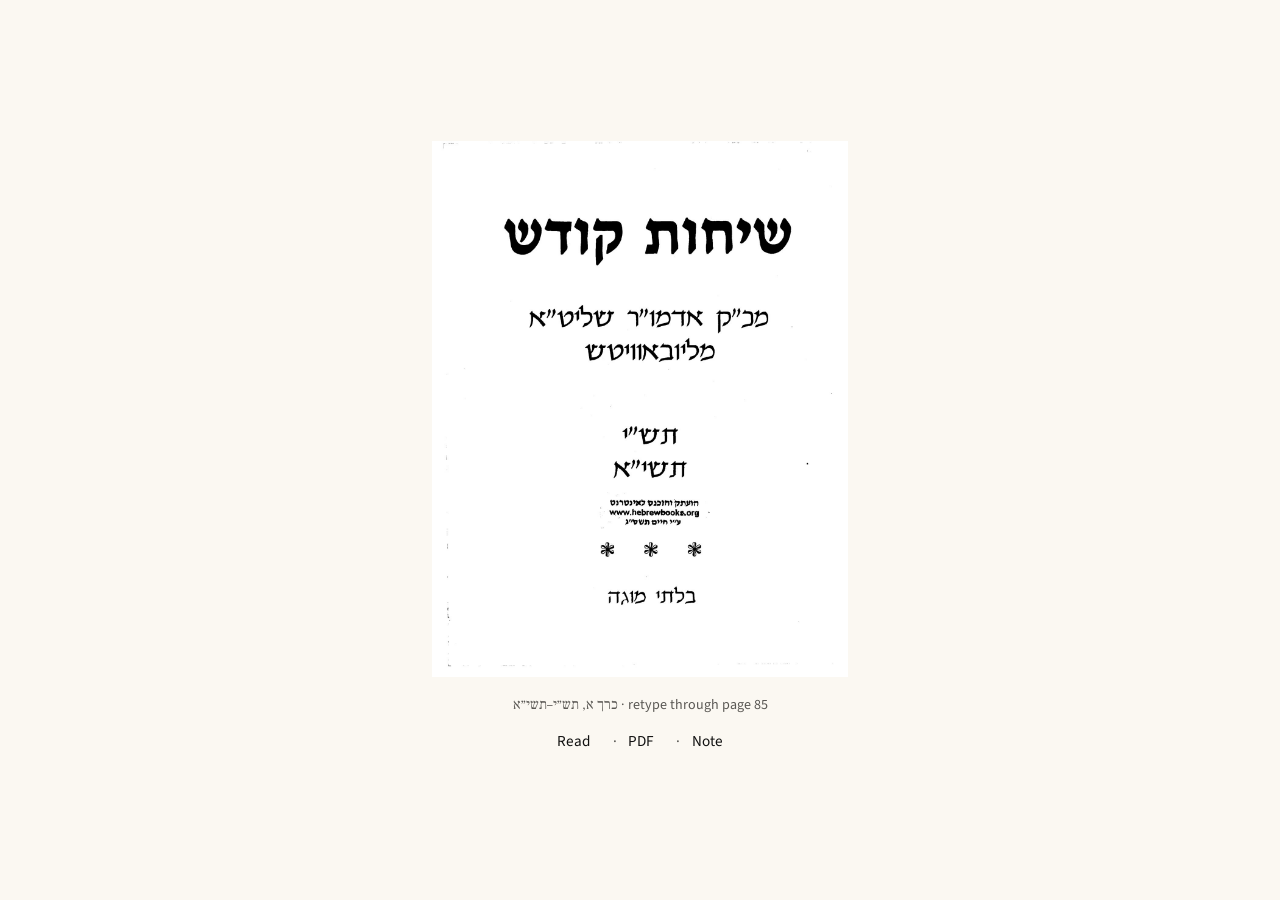
<file: index.html>
<!DOCTYPE html>
<html lang="en">
<head>
  <meta charset="utf-8">
  <meta name="viewport" content="width=device-width, initial-scale=1">
  <meta name="theme-color" content="#FBF8F2">
  <meta name="description" content="Sichos Kodesh, volume 1 (תש״י–תשי״א). Retype through page 85.">
  <title>שיחות קודש · כרך א</title>
  <link rel="preconnect" href="https://fonts.googleapis.com">
  <link rel="preconnect" href="https://fonts.gstatic.com" crossorigin>
  <link href="https://fonts.googleapis.com/css2?family=Frank+Ruhl+Libre:wght@400;700&amp;family=Source+Sans+3:wght@400;600&amp;display=swap" rel="stylesheet">
  <link rel="stylesheet" href="/css/site.css">
</head>
<body class="home">
  <main class="cover">
    <h1 class="visually-hidden">שיחות קודש, volume 1</h1>
    <figure class="cover-scan">
      <img src="/scans/page-0001.jpg" width="1366" height="1760" alt="Title page of Sichos Kodesh, volume 1, תש״י–תשי״א.">
    </figure>
    <p class="cover-meta" dir="ltr"><span lang="he">כרך א, תש״י–תשי״א</span> · retype through page 85</p>
    <nav class="links" aria-label="Site">
      <a href="/read/">Read</a>
      <a href="/read/?download=1">PDF</a>
      <a href="/note/">Note</a>
    </nav>
  </main>
</body>
</html>
</file>
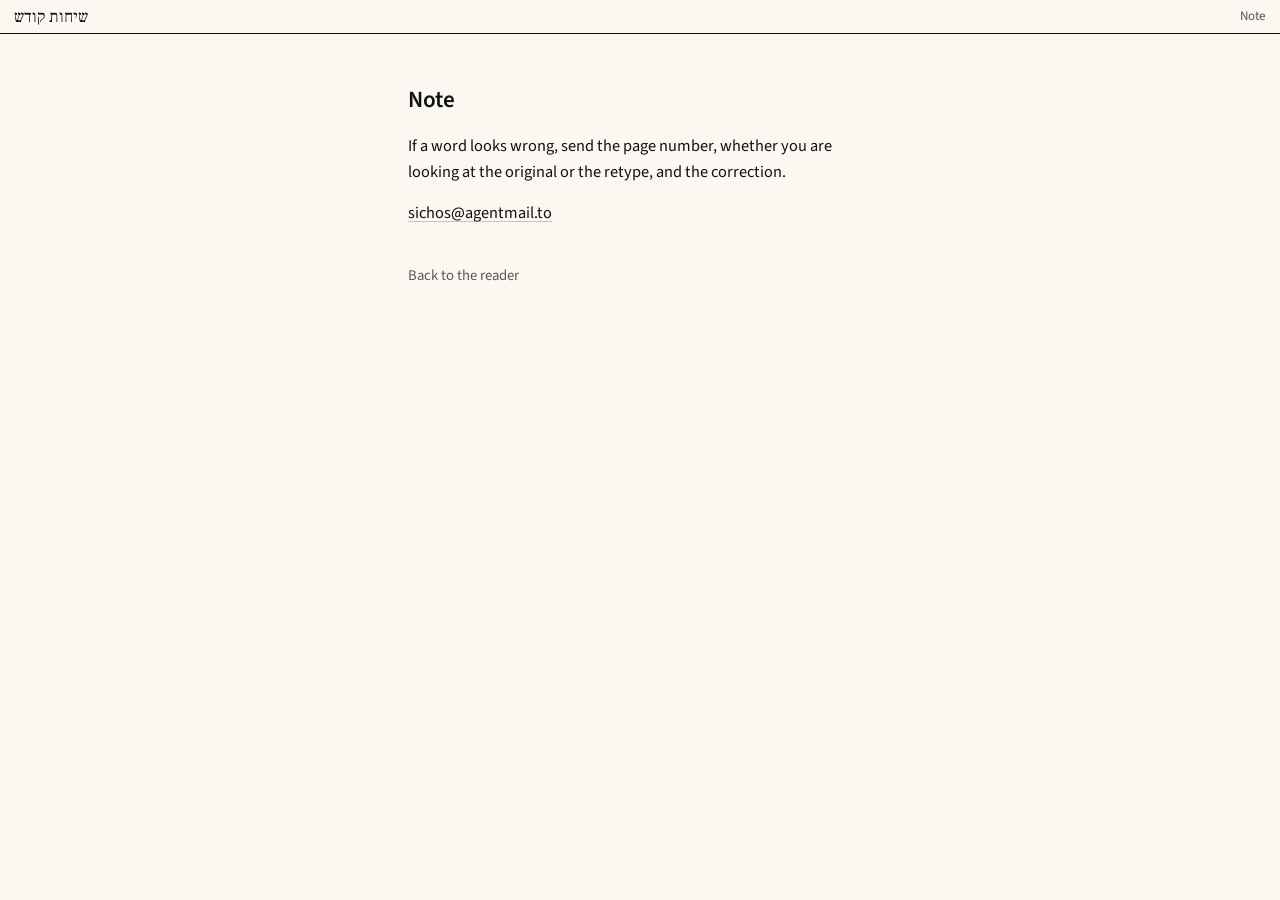
<file: note/index.html>
<!DOCTYPE html>
<html lang="en">
<head>
  <meta charset="utf-8">
  <meta name="viewport" content="width=device-width, initial-scale=1">
  <meta name="theme-color" content="#FBF8F2">
  <meta name="description" content="Send a correction for the Sichos Kodesh retype.">
  <title>Note · שיחות קודש</title>
  <link rel="preconnect" href="https://fonts.googleapis.com">
  <link rel="preconnect" href="https://fonts.gstatic.com" crossorigin>
  <link href="https://fonts.googleapis.com/css2?family=Frank+Ruhl+Libre:wght@400;700&amp;family=Source+Sans+3:wght@400;600&amp;display=swap" rel="stylesheet">
  <link rel="stylesheet" href="/css/site.css">
</head>
<body class="note">
  <header class="bar">
    <div class="bar-brand">
      <a href="/" lang="he">שיחות קודש</a>
    </div>
    <div class="bar-note">Note</div>
  </header>

  <main class="letter">
    <h1>Note</h1>
    <p>If a word looks wrong, send the page number, whether you are looking at the original or the retype, and the correction.</p>
    <p class="where" id="where" hidden></p>
    <p class="address"><a id="mailto" href="mailto:sichos@agentmail.to">sichos@agentmail.to</a></p>
    <nav class="return">
      <a id="back" href="/read/">Back to the reader</a>
    </nav>
  </main>

  <script src="/js/note.js" defer></script>
</body>
</html>
</file>
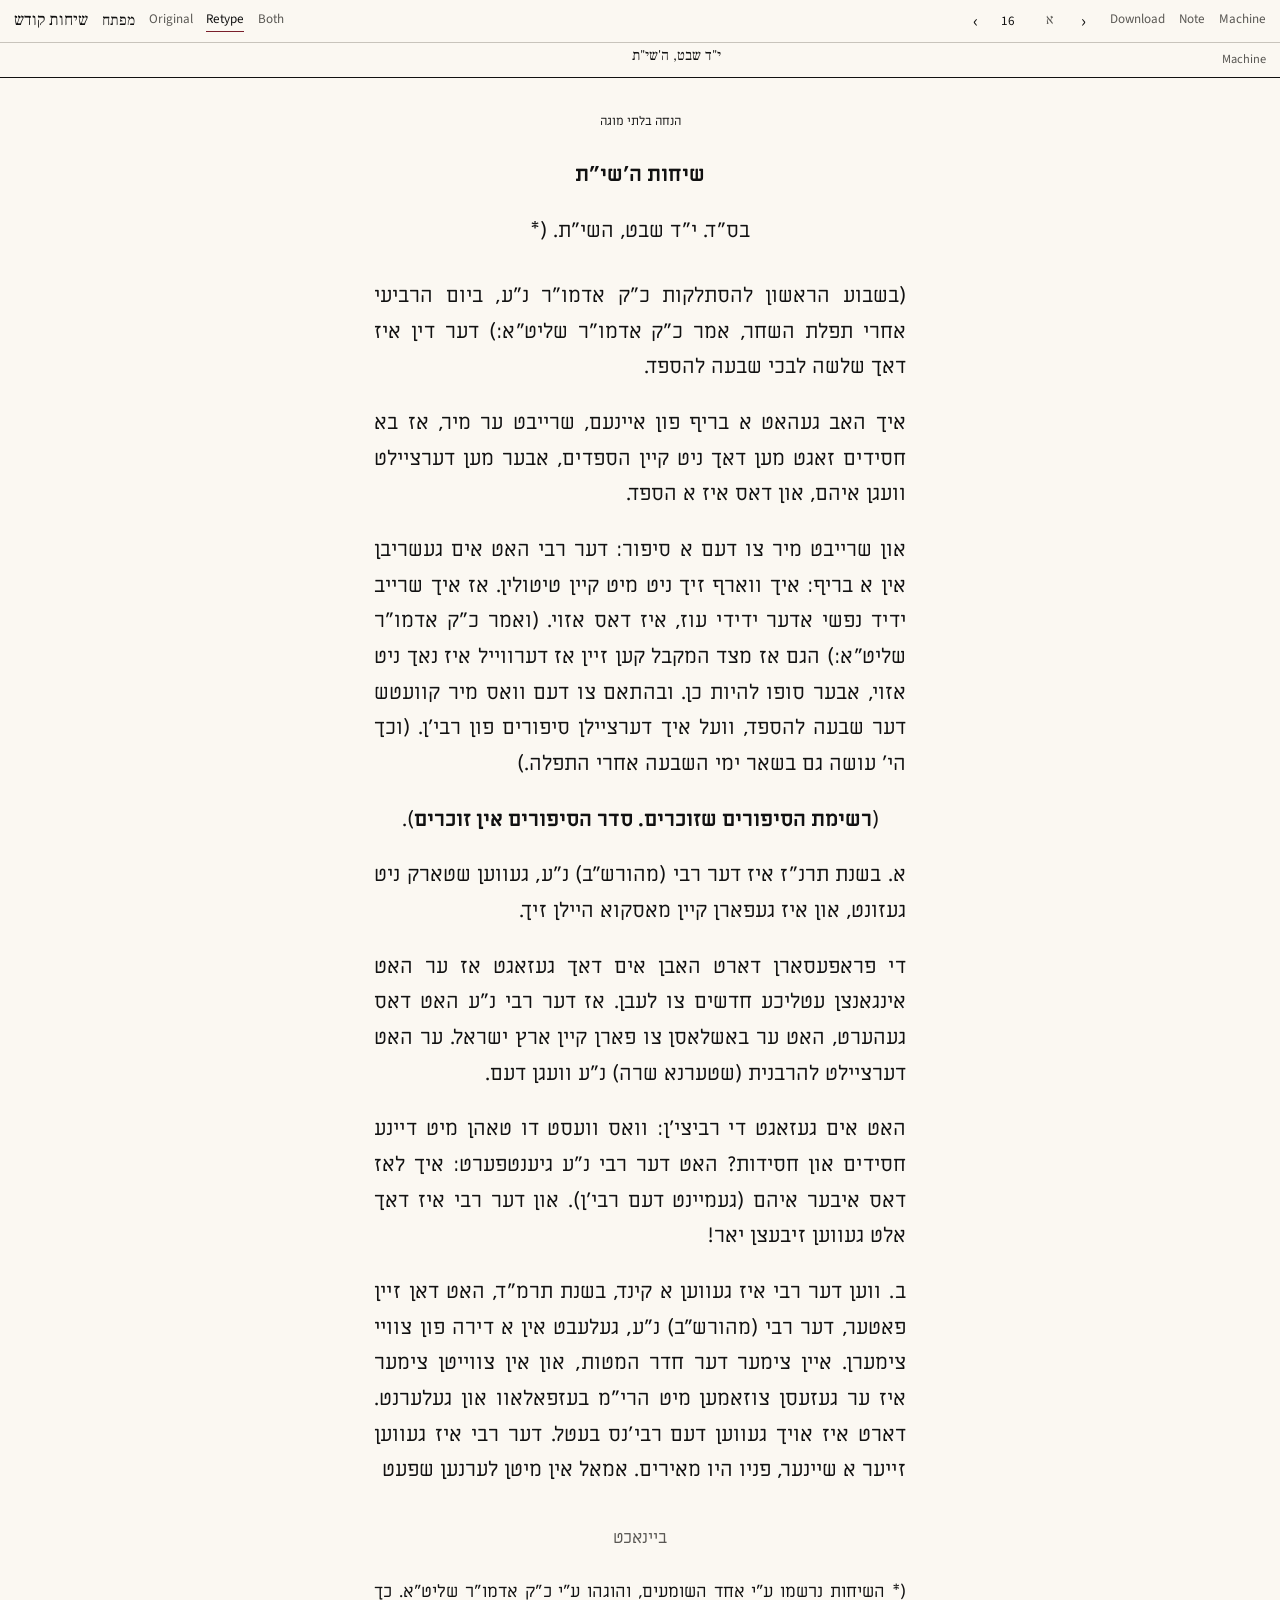
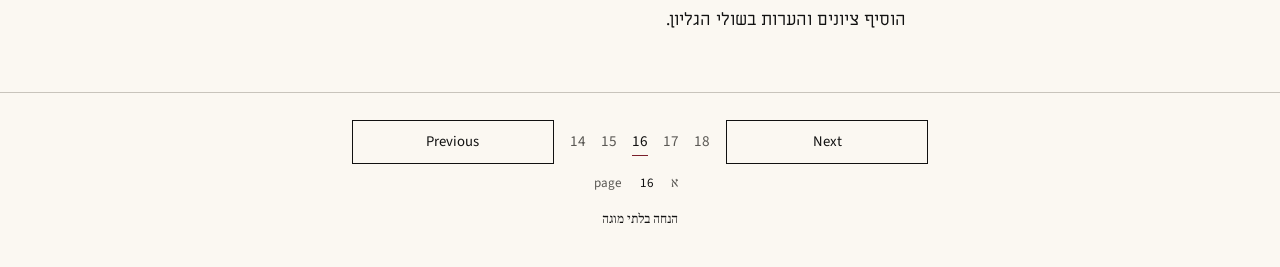
<file: read/index.html>
<!DOCTYPE html>
<html lang="en">
<head>
  <meta charset="utf-8">
  <meta name="viewport" content="width=device-width, initial-scale=1">
  <meta name="theme-color" content="#FBF8F2">
  <meta name="description" content="Read Sichos Kodesh volume 1 — original print or retype.">
  <title>שיחות קודש · reader</title>
  <link rel="preload" href="/fonts/MiriamLibre-Static-Regular.ttf" as="font" type="font/ttf" crossorigin>
  <link rel="preconnect" href="https://fonts.googleapis.com">
  <link rel="preconnect" href="https://fonts.gstatic.com" crossorigin>
  <link href="https://fonts.googleapis.com/css2?family=Frank+Ruhl+Libre:wght@400;700&amp;family=Source+Sans+3:wght@400;600&amp;display=swap" rel="stylesheet">
  <link rel="stylesheet" href="/css/site.css">
</head>
<body class="reader">
  <header class="chrome">
    <div class="bar">
      <div class="bar-brand">
        <a href="/" lang="he">שיחות קודש</a>
        <button type="button" class="bar-ctl" id="open-contents" lang="he" aria-expanded="false" aria-controls="contents">מפתח</button>
      </div>
      <div class="bar-view" role="group" aria-label="View">
        <button type="button" class="view-btn" id="view-original" aria-pressed="false">Original</button>
        <button type="button" class="view-btn" id="view-retype" aria-pressed="true">Retype</button>
        <button type="button" class="view-btn" id="view-both" aria-pressed="false">Both</button>
      </div>
      <div class="bar-page">
        <button type="button" class="step" id="prev" aria-label="Previous page">‹</button>
        <input id="page-input" type="number" min="1" inputmode="numeric" aria-label="Page">
        <span class="bar-print" id="bar-print" lang="he"></span>
        <button type="button" class="step" id="next" aria-label="Next page">›</button>
        <button type="button" class="bar-ctl bar-note-ctl" id="open-download">Download</button>
        <button type="button" class="bar-ctl bar-note-ctl" id="open-note">Note</button>
        <button type="button" class="bar-ctl bar-note-ctl" id="open-retype" aria-label="Machine this page">Machine</button>
      </div>
    </div>
    <div class="farbrengen-line is-empty" id="farbrengen-line">
      <button type="button" class="farbrengen-title" id="farbrengen-title" lang="he" aria-controls="contents">&nbsp;</button>
      <button type="button" class="farbrengen-retype" id="retype-group" hidden aria-label="Machine this farbrengen">Machine</button>
    </div>
    <p class="work-cue" id="work-cue" hidden></p>
  </header>

  <main id="stage" class="stage" lang="he">
    <div class="stage-frame" id="stage-frame">
      <div class="scan-stage" id="scan-stage">
        <img id="stage-scan" width="1366" height="1760" alt="" decoding="async">
      </div>
      <div class="both" id="both-view">
        <button type="button" class="both-ink" id="both-ink" aria-expanded="false" aria-controls="both-peek" aria-label="Original ink for the paragraph in view. Tap to enlarge.">
          <canvas class="both-ink-canvas" id="both-canvas" width="1366" height="1760" aria-hidden="true"></canvas>
        </button>
        <div class="both-leaf" id="both-leaf">
          <article class="leaf leaf--body is-skeleton" id="leaf" lang="he" dir="rtl" aria-hidden="true">
            <span class="leaf-print" id="leaf-print"></span>
            <span class="leaf-draft" id="leaf-draft" lang="en" hidden>draft</span>
            <div class="leaf-stamp" id="leaf-stamp">הנחה בלתי מוגה</div>
            <div class="leaf-body" id="leaf-body">
              <p class="skel-line"></p>
              <p class="skel-line"></p>
              <p class="skel-line"></p>
              <p class="skel-line"></p>
              <p class="skel-line"></p>
              <p class="skel-line"></p>
              <p class="skel-line"></p>
              <p class="skel-line"></p>
            </div>
          </article>
          <p class="quiet" id="leaf-quiet" lang="en" hidden>No retype for this page.</p>
        </div>
      </div>
    </div>
    <noscript><p class="noscript">This reader needs JavaScript to turn the pages.</p></noscript>
  </main>

  <footer class="page-end">
    <nav class="pager" aria-label="Pages">
      <div class="pager-turns">
        <button type="button" class="pager-turn" id="prev-bottom">Previous</button>
        <button type="button" class="pager-turn" id="next-bottom">Next</button>
      </div>
      <div class="pager-folio">
        <div class="pager-nums" id="pager-nums"></div>
        <div class="pager-jump">
          <span class="pager-jump-lbl">page</span>
          <input id="page-input-bottom" type="number" min="1" inputmode="numeric" aria-label="Go to page">
          <span class="pager-print" id="pager-print" lang="he"></span>
        </div>
      </div>
    </nav>
    <p class="colophon-line" lang="he">הנחה בלתי מוגה</p>
  </footer>
  <script>
    (function () {
      var q = new URLSearchParams(location.search);
      var v = q.get("view");
      if (v === "original") document.body.classList.add("is-original");
      if (v === "both") document.body.classList.add("is-both");
      var p = q.get("p");
      if (!p) return;
      var a = document.getElementById("page-input");
      var b = document.getElementById("page-input-bottom");
      if (a) a.value = p;
      if (b) b.value = p;
      var box = document.getElementById("pager-nums");
      if (!box || box.childElementCount) return;
      var n = parseInt(p, 10);
      if (!n) return;
      var i;
      for (i = n - 2; i <= n + 2; i++) {
        if (i < 1) continue;
        var el = document.createElement(i === n ? "span" : "button");
        if (i !== n) el.type = "button";
        el.className = i === n ? "pager-num is-current" : "pager-num";
        el.setAttribute("data-n", String(i));
        el.textContent = String(i);
        box.appendChild(el);
      }
    })();
  </script>

  <div class="contents" id="contents" hidden inert>
    <div class="contents-panel" role="dialog" aria-modal="true" aria-labelledby="contents-title">
      <div class="contents-head">
        <h2 id="contents-title" lang="he">מפתח</h2>
        <button type="button" class="contents-close" id="close-contents">Close</button>
      </div>
      <div id="contents-list"></div>
    </div>
  </div>

  <div class="both-peek" id="both-peek" hidden inert>
    <button type="button" class="both-peek-close" id="both-peek-close">Close</button>
    <img id="both-peek-scan" width="1366" height="1760" alt="Original ink" draggable="false">
  </div>

  <div class="sheet" id="note-sheet" hidden inert>
    <div class="sheet-panel" role="dialog" aria-modal="true" aria-labelledby="sheet-heading">
      <p class="sheet-kicker" id="sheet-kicker"></p>
      <h2 id="sheet-heading" class="sheet-heading">Note</h2>
      <p class="sheet-quote" id="sheet-quote" lang="he" dir="rtl" hidden></p>
      <div class="sheet-ink" id="sheet-ink" hidden>
        <canvas id="sheet-canvas" hidden></canvas>
        <img id="sheet-scan" width="1366" height="1760" alt="Original ink" hidden>
      </div>
      <label class="sheet-label" for="sheet-text">The note</label>
      <textarea id="sheet-text" rows="6"></textarea>
      <div class="sheet-actions">
        <button type="button" id="sheet-send">Send</button>
        <button type="button" id="sheet-close">Close</button>
      </div>
    </div>
  </div>

  <div class="sheet" id="download-sheet" hidden inert>
    <div class="sheet-panel" role="dialog" aria-modal="true" aria-labelledby="download-heading">
      <p class="sheet-kicker" id="download-kicker"></p>
      <h2 id="download-heading" class="sheet-heading">Download</h2>

      <p class="sheet-label" id="download-kind-label">Kind</p>
      <div class="sheet-choices" role="radiogroup" aria-labelledby="download-kind-label">
        <button type="button" class="sheet-choice" id="download-kind-original" data-kind="original" aria-pressed="false">Original</button>
        <button type="button" class="sheet-choice" id="download-kind-retype" data-kind="retype" aria-pressed="false">Retype</button>
        <button type="button" class="sheet-choice" id="download-kind-side" data-kind="side-by-side" aria-pressed="false">Side by side</button>
      </div>

      <p class="sheet-label">Which pages</p>
      <div class="sheet-mode is-on" id="download-mode-group-wrap">
        <button type="button" class="sheet-mode-btn" id="download-mode-group" aria-pressed="true">This farbrengen / this section</button>
        <select class="sheet-select" id="download-group" lang="he" dir="rtl" aria-label="Farbrengen or section"></select>
      </div>
      <div class="sheet-mode" id="download-mode-pages-wrap">
        <button type="button" class="sheet-mode-btn" id="download-mode-pages" aria-pressed="false">Pages</button>
        <div class="sheet-range">
          <label for="download-from">from <input id="download-from" type="number" min="1" inputmode="numeric"></label>
          <label for="download-to">to <input id="download-to" type="number" min="1" inputmode="numeric"></label>
        </div>
      </div>

      <p class="sheet-status" id="download-status" hidden></p>
      <p class="sheet-error" id="download-error" hidden></p>

      <div class="sheet-actions">
        <button type="button" id="download-go">Download</button>
        <button type="button" id="download-close">Close</button>
      </div>
    </div>
  </div>

  <script src="/js/machine.js" defer></script>
  <script src="/js/reader.js" defer></script>
  <script src="/js/pdf.js" defer></script>
</body>
</html>
</file>
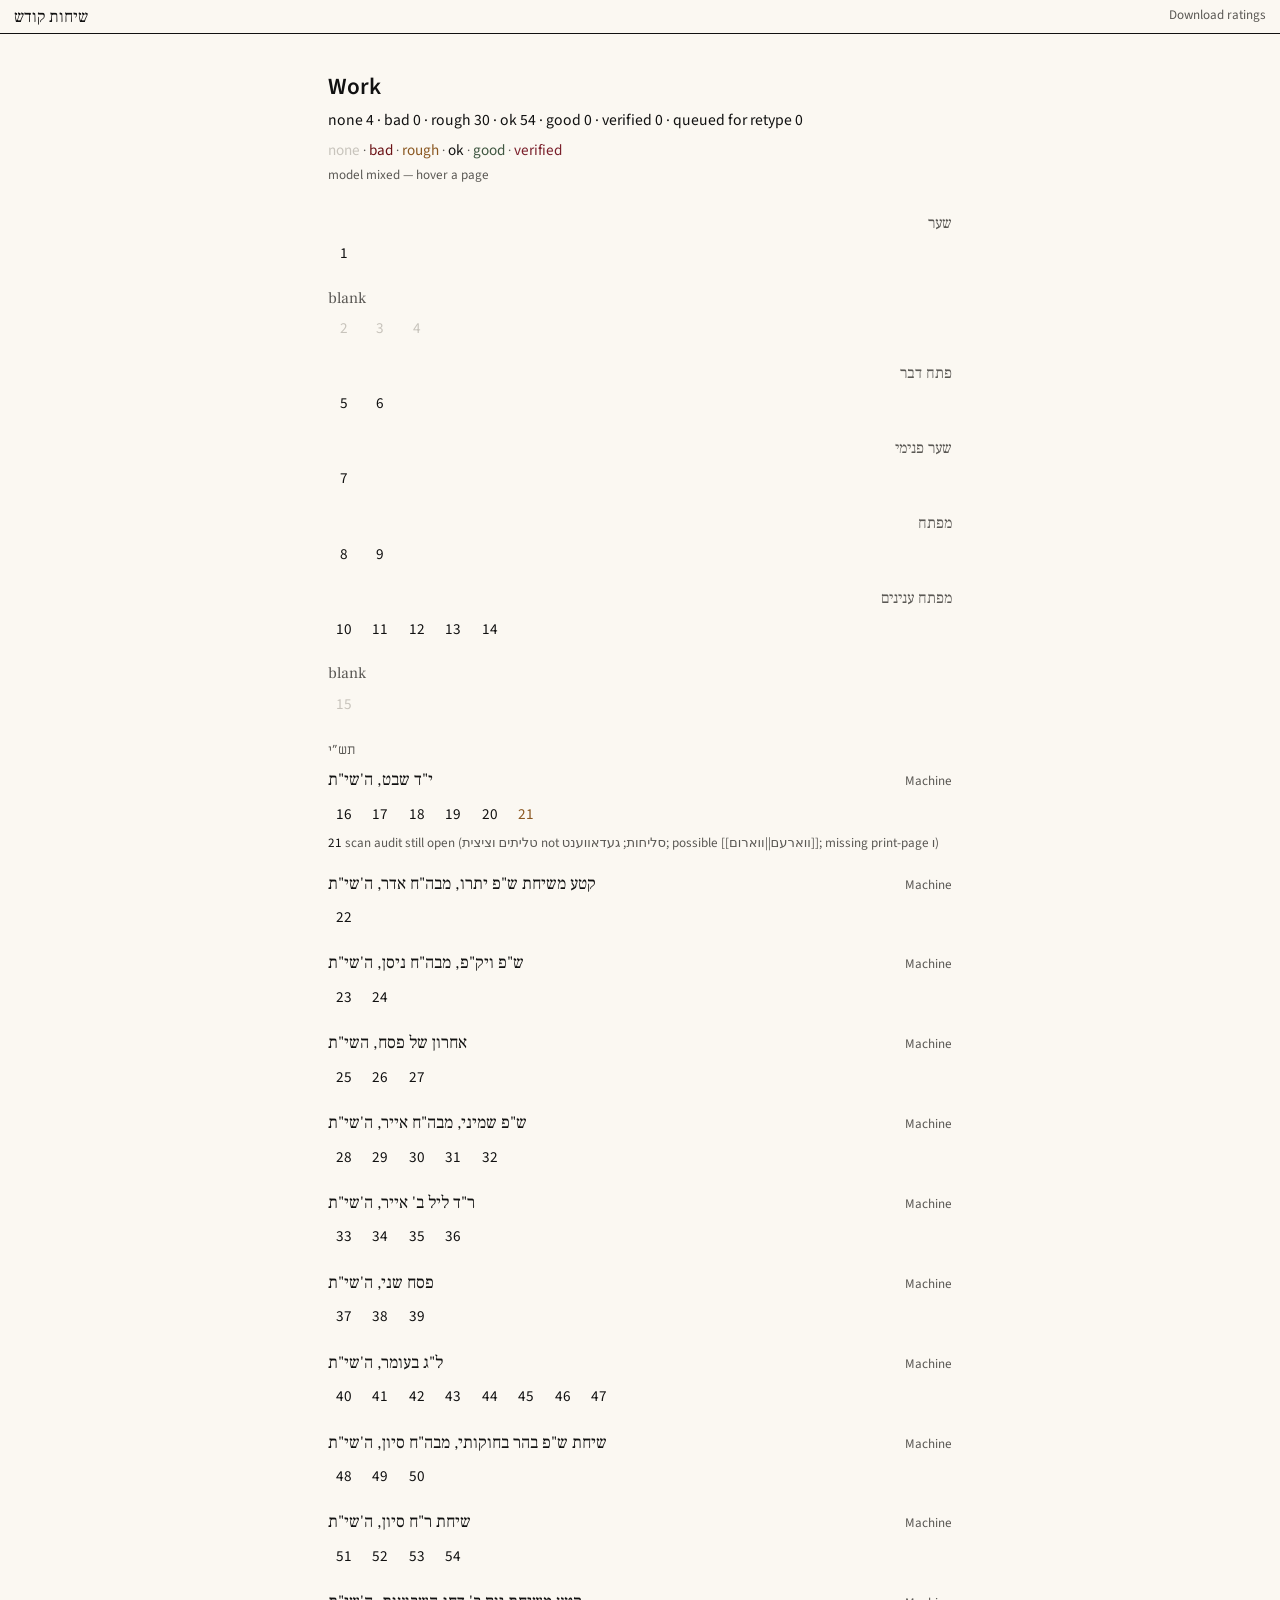
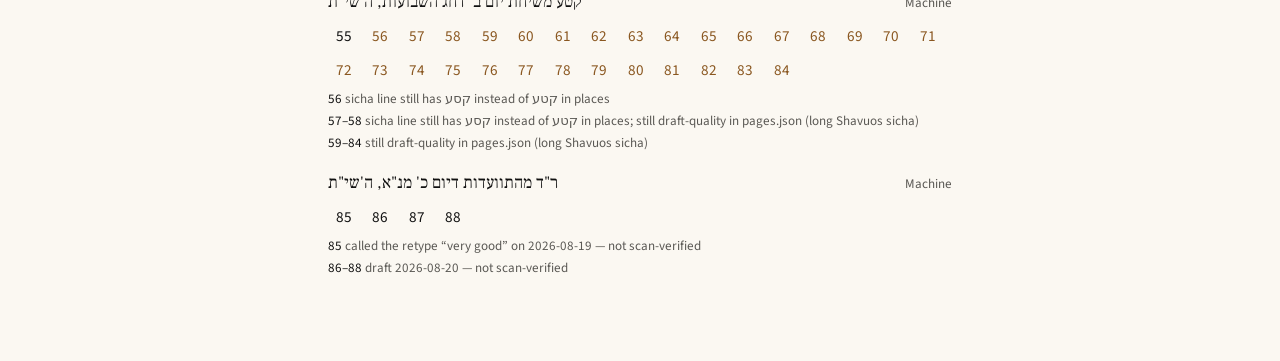
<file: work/index.html>
<!DOCTYPE html>
<html lang="en">
<head>
  <meta charset="utf-8">
  <meta name="viewport" content="width=device-width, initial-scale=1">
  <meta name="theme-color" content="#FBF8F2">
  <meta name="robots" content="noindex, nofollow">
  <meta name="description" content="Work ledger for the Sichos Kodesh retype.">
  <title>Work · שיחות קודש</title>
  <link rel="preconnect" href="https://fonts.googleapis.com">
  <link rel="preconnect" href="https://fonts.gstatic.com" crossorigin>
  <link href="https://fonts.googleapis.com/css2?family=Frank+Ruhl+Libre:wght@400;700&amp;family=Source+Sans+3:wght@400;600&amp;display=swap" rel="stylesheet">
  <link rel="stylesheet" href="/css/site.css">
</head>
<body class="work">
  <header class="bar">
    <div class="bar-brand">
      <a href="/" lang="he">שיחות קודש</a>
    </div>
    <div class="bar-note">
      <button type="button" class="bar-ctl" id="download-ratings">Download ratings</button>
    </div>
  </header>

  <main class="ledger">
    <h1>Work</h1>
    <p class="ledger-counts" id="counts"></p>
    <p class="ledger-legend" id="legend">
      <span class="pg grade-none">none</span>
      ·
      <span class="pg grade-bad">bad</span>
      ·
      <span class="pg grade-rough">rough</span>
      ·
      <span class="pg grade-ok">ok</span>
      ·
      <span class="pg grade-good">good</span>
      ·
      <span class="pg grade-verified">verified</span>
    </p>
    <p class="ledger-models" id="models"></p>
    <div id="board"></div>
  </main>

  <div class="sheet" id="rate-sheet" hidden>
    <div class="sheet-panel" role="dialog" aria-modal="true" aria-labelledby="rate-heading">
      <p class="sheet-kicker" id="rate-kicker"></p>
      <h2 id="rate-heading" class="sheet-heading">Rate</h2>
      <p class="sheet-model" id="rate-model"></p>

      <p class="sheet-label" id="rate-grade-label">Grade</p>
      <div class="sheet-choices sheet-grades" id="rate-grades" role="radiogroup" aria-labelledby="rate-grade-label"></div>

      <label class="sheet-label" for="rate-note">Note</label>
      <textarea id="rate-note" rows="3"></textarea>

      <label class="sheet-check">
        <input id="rate-retype" type="checkbox">
        Retype later
      </label>
      <p class="sheet-hint">Retype later only marks it. The Retype buttons start the machine now.</p>

      <div class="sheet-actions">
        <button type="button" id="rate-save">Save</button>
        <button type="button" id="rate-read">Read</button>
        <button type="button" id="rate-retype-page">Retype this page</button>
        <button type="button" id="rate-retype-group">Retype this farbrengen</button>
        <button type="button" id="rate-close">Close</button>
      </div>
      <p class="sheet-hint">Opens the machine on this computer. Double-click Open Sichos Machine first if nothing happens.</p>
    </div>
  </div>

  <script src="/js/machine.js" defer></script>
  <script src="/js/work.js" defer></script>
</body>
</html>
</file>
<file: css/site.css>
/* Sichos Kodesh — vol. 1 reader */

:root {
  --page: #FBF8F2;
  --ink: #111111;
  --mute: #5A5854;
  --rule: #C8C4BC;
  --mark: #7A1F2B;
  --grade-none: #C8C4BC;
  --grade-bad: #6B1216;
  --grade-rough: #8A5720;
  --grade-ok: #111111;
  --grade-good: #3E5640;
  --grade-verified: #7A1F2B;
  --measure: 40rem;
  --chrome-h: 4.85rem;
  --scan-ratio: 1366 / 1760;
  --ui: "Source Sans 3", "Source Sans 3 Fallback", system-ui, "Segoe UI", sans-serif;
  --sefer: "Frank Ruhl Libre", "Frank Ruhl Fallback", "Times New Roman", serif;
  --type: "Miriam Libre Local", "Miriam Libre Fallback", "Miriam Libre", serif;
}

@font-face {
  font-family: "Miriam Libre Local";
  src: url("/fonts/MiriamLibre-Static-Regular.ttf") format("truetype");
  font-weight: 400;
  font-style: normal;
  font-display: swap;
}

@font-face {
  font-family: "Miriam Libre Local";
  src: url("/fonts/MiriamLibre-Static-Bold.ttf") format("truetype");
  font-weight: 700;
  font-style: normal;
  font-display: swap;
}

@font-face {
  font-family: "Miriam Libre Fallback";
  src: local("David"), local("Times New Roman");
  size-adjust: 107%;
  ascent-override: 90%;
  descent-override: 24%;
  line-gap-override: 0%;
}

@font-face {
  font-family: "Frank Ruhl Fallback";
  src: local("Times New Roman");
  size-adjust: 105%;
  ascent-override: 92%;
  descent-override: 24%;
  line-gap-override: 0%;
}

@font-face {
  font-family: "Source Sans 3 Fallback";
  src: local("Arial"), local("Helvetica Neue");
  size-adjust: 96%;
  ascent-override: 96%;
  descent-override: 23%;
  line-gap-override: 0%;
}

*,
*::before,
*::after {
  box-sizing: border-box;
}

html {
  background: var(--page);
  color: var(--ink);
}

html, body {
  margin: 0;
  min-height: 100%;
}

body {
  background: var(--page);
  color: var(--ink);
  font-family: var(--ui);
  font-size: 1rem;
  line-height: 1.5;
  -webkit-font-smoothing: antialiased;
}

::selection {
  background: #E8D0D3;
  color: var(--ink);
}

a {
  color: inherit;
  text-decoration-line: underline;
  text-decoration-thickness: 1px;
  text-underline-offset: 0.18em;
  text-decoration-color: var(--rule);
}

a:hover {
  text-decoration-color: var(--ink);
}

a:focus-visible,
button:focus-visible,
input:focus-visible,
select:focus-visible,
textarea:focus-visible {
  outline: 1px solid var(--mark);
  outline-offset: 2px;
}

button {
  font: inherit;
  color: inherit;
  background: none;
  border: 0;
  border-radius: 0;
  padding: 0;
  cursor: pointer;
}

input,
textarea,
select {
  border-radius: 0;
}

.visually-hidden {
  position: absolute;
  width: 1px;
  height: 1px;
  padding: 0;
  margin: -1px;
  overflow: hidden;
  clip: rect(0, 0, 0, 0);
  white-space: nowrap;
  border: 0;
}

/* ------------------------------------------------------------------ */
/* Home — the volume title page on the table                            */
/* ------------------------------------------------------------------ */

body.home {
  min-height: 100vh;
}

.cover {
  min-height: 100vh;
  display: flex;
  flex-direction: column;
  align-items: center;
  justify-content: center;
  text-align: center;
  padding: 1.5rem 1rem 1.75rem;
}

.cover-scan {
  margin: 0;
  max-width: min(26rem, 100%);
}

.cover-scan img {
  display: block;
  width: 100%;
  height: auto;
  max-height: min(72vh, 40rem);
  object-fit: contain;
}

.cover-meta {
  margin: 1.1rem 0 0;
  font-size: 0.88rem;
  color: var(--mute);
}

.cover-meta [lang="he"] {
  font-family: var(--sefer);
  font-size: 1.02em;
}

.cover .links {
  display: flex;
  flex-wrap: wrap;
  align-items: center;
  justify-content: center;
  margin-top: 0.7rem;
  gap: 0.15rem 0;
  font-size: 0.95rem;
}

.cover .links a {
  text-decoration: none;
  padding: 0.15rem 0.7rem;
}

.cover .links a:hover {
  text-decoration: underline;
  text-decoration-color: var(--ink);
}

.cover .links a + a::before {
  content: "·";
  display: inline-block;
  margin-inline-end: 0.7rem;
  color: var(--mute);
}

/* ------------------------------------------------------------------ */
/* Shared top bar                                                       */
/* ------------------------------------------------------------------ */

.bar {
  display: flex;
  flex-wrap: wrap;
  align-items: center;
  gap: 0.28rem 0.85rem;
  min-height: 2.15rem;
  padding: 0.28rem 0.9rem;
  background: var(--page);
  border-bottom: 1px solid var(--ink);
  font-family: var(--ui);
  font-size: 0.82rem;
}

.bar-brand {
  display: flex;
  align-items: baseline;
  gap: 0.85rem;
}

.bar-brand a {
  font-family: var(--sefer);
  font-size: 1.05rem;
  text-decoration: none;
  line-height: 1.2;
}

.bar-brand a:hover {
  text-decoration: none;
  color: var(--mark);
}

.bar-view {
  display: flex;
  gap: 0.85rem;
  flex: 0 0 auto;
}

.bar-page {
  display: flex;
  flex-wrap: nowrap;
  align-items: center;
  gap: 0.12rem;
  margin-inline-start: auto;
  min-width: 0;
}

.view-btn {
  padding: 0.05rem 0 0.1rem;
  border-bottom: 1px solid transparent;
  font-size: 0.82rem;
  font-weight: 400;
  color: var(--mute);
  transition: color 160ms ease, opacity 160ms ease;
}

.view-btn:hover {
  color: var(--ink);
}

.view-btn.is-active {
  color: var(--ink);
  font-weight: 400;
  border-bottom-color: var(--mark);
}

.step {
  position: relative;
  width: 1.55rem;
  height: 1.55rem;
  display: grid;
  place-items: center;
  font-size: 1.15rem;
  font-weight: 400;
  line-height: 1;
  color: var(--ink);
  transition: color 160ms ease, opacity 160ms ease;
}

.step::before {
  content: "";
  position: absolute;
  left: 50%;
  top: 50%;
  width: 36px;
  height: 36px;
  transform: translate(-50%, -50%);
}

.step:hover:not(:disabled) {
  color: var(--mark);
}

.step:disabled {
  color: var(--rule);
  cursor: default;
}

#page-input {
  width: 2.35rem;
  background: transparent;
  border: 0;
  border-bottom: 1px solid transparent;
  padding: 0.08rem 0 0.04rem;
  text-align: center;
  font-family: var(--ui);
  font-size: 0.82rem;
  color: var(--ink);
  -moz-appearance: textfield;
  appearance: textfield;
}

#page-input::-webkit-outer-spin-button,
#page-input::-webkit-inner-spin-button {
  -webkit-appearance: none;
  margin: 0;
}

#page-input:hover {
  border-bottom-color: var(--rule);
}

.bar-print {
  display: inline-block;
  min-width: 2.75em;
  margin-inline-start: 0.1rem;
  font-family: var(--sefer);
  font-size: 0.88rem;
  line-height: 1.2;
  color: var(--mute);
  text-align: center;
}

.bar-note {
  margin-inline-start: auto;
  font-size: 0.82rem;
  color: var(--mute);
}

.bar-note a {
  text-decoration: none;
}

.bar-ctl {
  padding: 0.05rem 0 0.1rem;
  border-bottom: 1px solid transparent;
  font-size: 0.82rem;
  font-weight: 400;
  color: var(--mute);
  transition: color 160ms ease, opacity 160ms ease;
}

.bar-ctl:hover {
  color: var(--ink);
}

#open-contents {
  font-family: var(--sefer);
  font-size: 0.95rem;
  color: var(--ink);
}

.bar-note-ctl {
  margin-inline-start: 0.75rem;
}

/* ------------------------------------------------------------------ */
/* Reader                                                               */
/* ------------------------------------------------------------------ */

body.reader {
  min-height: 100vh;
  display: flex;
  flex-direction: column;
}

.chrome {
  position: sticky;
  top: 0;
  z-index: 8;
  flex-shrink: 0;
  min-height: calc(2.6rem + 2.25rem);
  background: var(--page);
}

.chrome .bar {
  border-bottom: 0;
}

body.reader .chrome .bar {
  flex-wrap: nowrap;
  align-items: center;
  min-height: 2.6rem;
  overflow: visible;
}

.stage {
  flex: 1 1 auto;
}

.stage-frame {
  min-height: calc(100vh - var(--chrome-h) - 8.5rem);
}

.stage-frame.is-turning-next {
  animation: page-turn-next 200ms ease;
}

.stage-frame.is-turning-prev {
  animation: page-turn-prev 200ms ease;
}

@keyframes page-turn-next {
  0% { opacity: 1; transform: translateX(0); }
  40% { opacity: 0.22; transform: translateX(-10px); }
  41% { opacity: 0.22; transform: translateX(10px); }
  100% { opacity: 1; transform: translateX(0); }
}

@keyframes page-turn-prev {
  0% { opacity: 1; transform: translateX(0); }
  40% { opacity: 0.22; transform: translateX(10px); }
  41% { opacity: 0.22; transform: translateX(-10px); }
  100% { opacity: 1; transform: translateX(0); }
}

@media (prefers-reduced-motion: reduce) {
  .stage-frame.is-turning-next,
  .stage-frame.is-turning-prev {
    animation: none;
  }

  .contents,
  .sheet,
  .both-peek,
  .view-btn,
  .step,
  .bar-ctl,
  .farbrengen-title,
  .farbrengen-retype {
    transition: none;
  }
}

.scan-stage {
  display: flex;
  align-items: center;
  justify-content: center;
  padding: 0.7rem 0.9rem 1rem;
}

.scan-stage img {
  display: block;
  max-height: calc(100vh - 7.2rem);
  max-width: min(100%, 1400px);
  width: auto;
  height: auto;
  aspect-ratio: var(--scan-ratio);
  object-fit: contain;
}

body.reader:not(.is-original) .scan-stage {
  display: none;
}

body.reader.is-original .both {
  display: none;
}

body.reader:not(.is-both) .both {
  display: block;
  max-width: none;
}

body.reader:not(.is-both) .both-ink {
  display: none;
}

/* ------------------------------------------------------------------ */
/* Both — one scroll; retype is the leaf; ink is a follow-along strip   */
/* ------------------------------------------------------------------ */

body.reader.is-both .stage,
body.reader.is-both .both,
body.reader.is-both .both-leaf,
body.reader.is-both .both-leaf * {
  touch-action: pan-y;
}

.both-ink {
  position: sticky;
  top: var(--chrome-h, 5.4rem);
  z-index: 6;
  display: block;
  width: 100%;
  height: auto;
  aspect-ratio: var(--scan-ratio);
  padding: 0;
  overflow: hidden;
  background: var(--page);
  border-bottom: 1px solid var(--rule);
  touch-action: pan-y;
  user-select: none;
}

.both-ink.is-zoomed {
  touch-action: none;
}

.both-ink-canvas {
  display: block;
  width: 100%;
  height: auto;
  aspect-ratio: var(--scan-ratio);
  object-fit: cover;
  transform-origin: center center;
}

.both-leaf .quiet {
  margin-block: 2.4rem;
}

.both-peek {
  position: fixed;
  inset: 0;
  z-index: 45;
  display: flex;
  align-items: center;
  justify-content: center;
  padding: 2.4rem 0.75rem 1rem;
  background: var(--page);
  overflow: hidden;
  touch-action: none;
  overscroll-behavior: none;
  user-select: none;
  transition: opacity 160ms ease, visibility 160ms ease;
}

.both-peek[hidden] {
  display: flex !important;
  visibility: hidden;
  opacity: 0;
  pointer-events: none;
}

.both-peek img {
  display: block;
  max-width: 100%;
  max-height: calc(100vh - 3.2rem);
  width: auto;
  height: auto;
  aspect-ratio: var(--scan-ratio);
  object-fit: contain;
  transform-origin: center center;
  -webkit-user-drag: none;
  user-select: none;
  -webkit-touch-callout: none;
}

.both-peek.is-zoomed img {
  cursor: grab;
}

.both-peek.is-zoomed img:active {
  cursor: grabbing;
}

.both-peek-close {
  position: absolute;
  top: 0.55rem;
  inset-inline-end: 0.9rem;
  z-index: 2;
  font-size: 0.82rem;
  color: var(--mute);
  touch-action: manipulation;
}

.both-peek-close:hover {
  color: var(--ink);
}

@media (min-width: 800px) {
  .both {
    display: grid;
    grid-template-columns: minmax(0, var(--measure)) minmax(13rem, 16.5rem);
    grid-template-areas: "leaf ink";
    justify-content: center;
    align-items: start;
    max-width: calc(var(--measure) + 17.5rem);
    margin: 0 auto;
  }

  .both-leaf {
    grid-area: leaf;
  }

  .both-ink {
    grid-area: ink;
    align-self: start;
    width: 100%;
    height: auto;
    aspect-ratio: var(--scan-ratio);
    margin-top: 2.1rem;
    border-bottom: 0;
    border-inline-start: 1px solid var(--rule);
    padding: 0;
  }
}

.colophon {
  flex-shrink: 0;
  min-height: 1.85rem;
  display: grid;
  place-items: center;
  padding: 0.28rem 0.9rem;
  border-top: 1px solid var(--ink);
  background: var(--page);
  font-family: var(--sefer);
  font-size: 0.82rem;
  color: var(--ink);
}

.colophon a {
  text-decoration: none;
}

.colophon a:hover {
  color: var(--mark);
  text-decoration: none;
}

.page-end {
  flex-shrink: 0;
  display: flex;
  flex-direction: column;
  align-items: center;
  gap: 0.95rem;
  padding: 1.7rem 0.9rem 2.4rem;
  border-top: 1px solid var(--rule);
  background: var(--page);
}
.pager {
  width: min(22rem, 100%);
  min-height: 6.4rem;
  display: flex;
  flex-direction: column;
  align-items: stretch;
  gap: 0.85rem;
}

.pager-turns {
  display: flex;
  gap: 0.45rem;
}

.pager-turn {
  flex: 1;
  min-height: 2.7rem;
  padding: 0.45rem 0.75rem;
  border: 1px solid var(--ink);
  background: var(--page);
  font-family: var(--ui);
  font-size: 0.92rem;
  color: var(--ink);
  touch-action: manipulation;
}

.pager-turn:hover:not(:disabled) {
  color: var(--mark);
  border-color: var(--mark);
}

.pager-turn:disabled {
  opacity: 0.35;
  border-color: var(--rule);
  cursor: default;
}

.pager-folio {
  display: flex;
  flex-direction: column;
  align-items: center;
  gap: 0.5rem;
}

.pager-nums {
  display: flex;
  align-items: baseline;
  justify-content: center;
  gap: 0.95rem;
  min-height: 1.45em;
  font-family: var(--ui);
  font-variant-numeric: tabular-nums;
  font-size: 0.95rem;
  font-weight: 400;
}

.pager-num {
  padding: 0.08rem 0 0.12rem;
  font-weight: 400;
  color: var(--mute);
  touch-action: manipulation;
}

.pager-num:hover {
  color: var(--ink);
}

.pager-num.is-current {
  color: var(--ink);
  font-weight: 400;
  border-bottom: 1px solid var(--mark);
}

.pager-jump {
  display: flex;
  align-items: baseline;
  justify-content: center;
  gap: 0.35rem;
  font-family: var(--ui);
  font-size: 0.82rem;
  color: var(--mute);
}

#page-input-bottom {
  width: 2.35rem;
  background: transparent;
  border: 0;
  border-bottom: 1px solid transparent;
  padding: 0.08rem 0 0.04rem;
  text-align: center;
  font-family: var(--ui);
  font-size: 0.82rem;
  color: var(--ink);
  -moz-appearance: textfield;
  appearance: textfield;
}

#page-input-bottom::-webkit-outer-spin-button,
#page-input-bottom::-webkit-inner-spin-button {
  -webkit-appearance: none;
  margin: 0;
}

#page-input-bottom:hover {
  border-bottom-color: var(--rule);
}

.pager-print {
  min-width: 1.05em;
  font-family: var(--sefer);
  font-size: 0.88rem;
  color: var(--mute);
}

@media (min-width: 720px) {
  .pager {
    width: min(36rem, 100%);
    min-height: 2.7rem;
    display: grid;
    grid-template-columns: minmax(7.5rem, 1fr) auto minmax(7.5rem, 1fr);
    grid-template-areas:
      "prev nums next"
      ". jump .";
    align-items: center;
    column-gap: 1rem;
    row-gap: 0.55rem;
  }

  .pager-turns,
  .pager-folio {
    display: contents;
  }

  #prev-bottom {
    grid-area: prev;
  }

  #next-bottom {
    grid-area: next;
  }

  .pager-nums {
    grid-area: nums;
  }

  .pager-jump {
    grid-area: jump;
  }
}

.colophon-line {
  margin: 0;
  font-family: var(--sefer);
  font-size: 0.82rem;
  color: var(--ink);
}

.quiet {
  margin: 5rem auto;
  max-width: var(--measure);
  text-align: center;
  font-size: 0.95rem;
  color: var(--mute);
}

.noscript {
  margin: 4rem auto;
  text-align: center;
  color: var(--mute);
}

.farbrengen-line {
  position: relative;
  display: block;
  width: 100%;
  min-height: 2.25rem;
  height: 2.25rem;
  padding: 0.22rem 0.9rem 0.32rem;
  overflow: hidden;
  border-top: 1px solid var(--rule);
  border-bottom: 1px solid var(--ink);
  background: var(--page);
  font-family: var(--sefer);
  font-size: 0.92rem;
  line-height: 1.4;
  color: var(--ink);
  text-align: center;
  direction: rtl;
}

.farbrengen-title {
  display: block;
  width: 100%;
  min-height: 1.4em;
  padding-inline-end: 4.6rem;
  overflow: hidden;
  font: inherit;
  font-weight: 400;
  color: inherit;
  text-align: center;
  text-overflow: ellipsis;
  white-space: nowrap;
  direction: rtl;
  transition: color 160ms ease, opacity 160ms ease;
}

.farbrengen-title:hover {
  color: var(--mark);
}

.farbrengen-line.is-empty .farbrengen-title {
  color: transparent;
}

.farbrengen-retype {
  position: absolute;
  inset-inline-end: 0.9rem;
  top: 50%;
  transform: translateY(-50%);
  z-index: 1;
  font-family: var(--ui);
  font-size: 0.78rem;
  font-weight: 400;
  color: var(--mute);
  direction: ltr;
  transition: color 160ms ease, opacity 160ms ease;
}

.farbrengen-retype:hover {
  color: var(--ink);
}

.farbrengen-retype[hidden] {
  display: block !important;
  visibility: hidden;
  opacity: 0;
  pointer-events: none;
}

/* ------------------------------------------------------------------ */
/* Retype leaf                                                          */
/* ------------------------------------------------------------------ */

.leaf {
  position: relative;
  max-width: var(--measure);
  margin: 0 auto;
  padding: 2.1rem 3.4rem 3.6rem;
  font-family: var(--type);
  font-size: 21px;
  line-height: 1.7;
  direction: rtl;
}

.leaf.is-skeleton {
  min-height: calc(100vh - var(--chrome-h) - 9.5rem);
}

.leaf.is-skeleton .skel-line {
  min-height: 1.55em;
  margin: 0 0 0.95em;
}

.leaf-stamp {
  display: block;
  text-align: center;
  font-size: 0.78rem;
  color: var(--ink);
  margin: 0 0 1.55rem;
}

.leaf-print {
  display: none;
}

.leaf-draft {
  position: absolute;
  top: 2.15rem;
  left: 1.15rem;
  font-family: var(--ui);
  font-size: 0.72rem;
  color: var(--mute);
  direction: ltr;
}

.leaf-body p {
  margin: 0 0 0.95em;
  text-align: justify;
  text-align-last: start;
  hyphens: none;
  -webkit-hyphens: none;
}

.leaf-body p:last-child {
  margin-bottom: 0;
}

.leaf-body p:has(> strong:only-child),
.leaf-body p.heading,
.leaf-body p.dateline,
.leaf-body p.kicker,
.leaf-body p.stamp-line {
  text-align: center;
  text-align-last: center;
}

.leaf-body p.heading {
  font-size: 1.14em;
  margin: 0.25em 0 1.2em;
}

.leaf-body p.dateline {
  margin: 0 0 1.4em;
}

.leaf-body p.kicker {
  color: var(--mute);
  margin-bottom: 1.15em;
}

.leaf-body p.catchword {
  text-align: center;
  text-align-last: center;
  color: var(--mute);
  font-size: 0.82em;
  margin-top: 2em;
  margin-bottom: 0;
}

.leaf-body p.catchword:first-child {
  margin-top: 0;
  margin-bottom: 1.3em;
}

.leaf-body p.sidenote {
  font-size: 0.84em;
  line-height: 1.6;
  margin-top: 1.5em;
}

.leaf-body p.stamp-line {
  font-size: 0.85rem;
  color: var(--ink);
  margin-top: 1.2em;
}

.fix {
  border-bottom: 1px dotted currentColor;
  cursor: help;
}

.ornament {
  display: block;
  text-align: center;
  color: var(--mute);
  letter-spacing: 0.35em;
  font-size: 0.7rem;
  margin: 1.4rem 0;
}

.footnotes {
  margin-top: 2rem;
  padding-top: 0.95rem;
  border-top: 1px solid var(--rule);
  font-size: 0.84em;
  line-height: 1.6;
}

.footnotes p {
  margin-bottom: 0.65em;
}

.entry {
  display: flex;
  justify-content: space-between;
  align-items: baseline;
  gap: 1.1rem;
  text-align: start;
  text-align-last: start;
  margin-bottom: 0.22em;
  line-height: 1.5;
}

.entry-page {
  flex: 0 0 auto;
}

.leaf--mafteiach,
.leaf--mafteiach-inyanim {
  font-size: 19px;
  line-height: 1.6;
}

.leaf--mafteiach-inyanim .leaf-body > p:not(.entry) {
  text-align: center;
  text-align-last: center;
  margin: 1.3em 0 0.55em;
}

.titlepage {
  text-align: center;
  padding: 2.6rem 0 3.2rem;
}

.titlepage .display {
  font-size: 2.45rem;
  margin: 0 0 1.4rem;
  text-align: center;
  text-align-last: center;
}

.titlepage p {
  text-align: center;
  text-align-last: center;
  margin: 0 0 0.28em;
  line-height: 1.55;
}

.titlepage .stamp-line {
  margin-top: 1.35rem;
  font-size: 0.9rem;
  color: var(--ink);
}

.titlepage .sp {
  height: 1.05rem;
}

.titlepage .ornament {
  margin: 1.2rem 0;
}

/* ------------------------------------------------------------------ */
/* Note page                                                            */
/* ------------------------------------------------------------------ */

body.note {
  min-height: 100vh;
}

.letter {
  max-width: 32rem;
  margin: 0 auto;
  padding: 3.25rem 1.5rem 4rem;
}

.letter h1 {
  margin: 0 0 1.25rem;
  font-family: var(--ui);
  font-weight: 600;
  font-size: 1.45rem;
  line-height: 1.2;
}

.letter p {
  margin: 0 0 1em;
  font-size: 1.02rem;
  line-height: 1.55;
}

.letter .where {
  color: var(--mute);
}

.address {
  margin: 1.6rem 0 0.4rem;
  font-size: 1.05rem;
  user-select: all;
}

.letter .write {
  margin-top: 0.4rem;
}

.letter nav.return {
  margin-top: 2.4rem;
  font-size: 0.92rem;
  color: var(--mute);
}

.letter nav.return a {
  text-decoration: none;
  border-bottom: 1px solid transparent;
}

.letter nav.return a:hover {
  color: var(--ink);
  border-bottom-color: var(--ink);
}

/* ------------------------------------------------------------------ */
/* Work ledger                                                          */
/* ------------------------------------------------------------------ */

body.work {
  min-height: 100vh;
}

.ledger {
  max-width: 42rem;
  margin: 0 auto;
  padding: 2.4rem 1.5rem 4rem;
}

.ledger h1 {
  margin: 0 0 0.55rem;
  font-family: var(--ui);
  font-weight: 600;
  font-size: 1.45rem;
  line-height: 1.2;
}

.ledger-counts {
  margin: 0 0 0.35rem;
  font-size: 0.98rem;
  color: var(--ink);
}

.ledger-legend {
  margin: 0 0 0.28rem;
  font-size: 0.82rem;
  color: var(--mute);
}

.ledger-legend .pg {
  margin: 0;
}

.ledger-models {
  margin: 0 0 1.7rem;
  font-size: 0.82rem;
  color: var(--mute);
}

.ledger-kicker {
  margin: 1.35rem 0 0.45rem;
  font-family: var(--type);
  font-weight: 400;
  font-size: 0.82rem;
  color: var(--mute);
}

.ledger-group {
  margin: 0 0 1.15rem;
}

.ledger-head-row {
  display: flex;
  align-items: baseline;
  justify-content: space-between;
  gap: 0.75rem;
  margin: 0 0 0.22rem;
}

.ledger-head {
  margin: 0 0 0.22rem;
  font-family: var(--sefer);
  font-weight: 400;
  font-size: 1.08rem;
  line-height: 1.35;
}

.ledger-head-row .ledger-head {
  margin: 0;
  min-width: 0;
}

.ledger-head.is-front {
  color: var(--mute);
  font-size: 0.98rem;
}

.ledger-retype {
  flex: 0 0 auto;
  font-family: var(--ui);
  font-size: 0.82rem;
  color: var(--mute);
  padding: 0 0 0.08rem;
  border-bottom: 1px solid transparent;
}

.ledger-retype:hover {
  color: var(--ink);
  border-bottom-color: var(--ink);
}

.ledger-pages {
  display: flex;
  flex-wrap: wrap;
  gap: 0.12rem 0.28rem;
  margin: 0;
  font-variant-numeric: tabular-nums;
}

.pg {
  text-decoration: none;
  font-size: 0.95rem;
  line-height: 1.45;
  color: var(--ink);
}

.ledger-pages .pg {
  min-width: 2rem;
  min-height: 2rem;
  padding: 0.22rem 0.2rem;
  display: inline-flex;
  align-items: center;
  justify-content: center;
}

a.pg:hover,
.ledger-pages .pg:hover {
  text-decoration: underline;
  text-decoration-thickness: 1px;
  text-underline-offset: 0.18em;
}

.pg.grade-none {
  color: var(--grade-none);
}

.pg.grade-bad {
  color: var(--grade-bad);
}

.pg.grade-rough {
  color: var(--grade-rough);
}

.pg.grade-ok {
  color: var(--grade-ok);
}

.pg.grade-good {
  color: var(--grade-good);
}

.pg.grade-verified {
  color: var(--grade-verified);
}

.ledger-notes {
  margin: 0.28rem 0 0;
  padding: 0;
  list-style: none;
  font-size: 0.82rem;
  line-height: 1.45;
  color: var(--mute);
}

.ledger-notes li {
  margin: 0 0 0.18rem;
}

.ledger-note-pages {
  color: var(--ink);
}

.sheet-model {
  margin: -0.35rem 0 0.85rem;
  font-size: 0.82rem;
  color: var(--mute);
}

.sheet-grades {
  margin-bottom: 1.05rem;
}

.sheet-grades .sheet-choice.grade-none {
  color: var(--grade-none);
}

.sheet-grades .sheet-choice.grade-bad {
  color: var(--grade-bad);
}

.sheet-grades .sheet-choice.grade-rough {
  color: var(--grade-rough);
}

.sheet-grades .sheet-choice.grade-ok {
  color: var(--grade-ok);
}

.sheet-grades .sheet-choice.grade-good {
  color: var(--grade-good);
}

.sheet-grades .sheet-choice.grade-verified {
  color: var(--grade-verified);
}

.sheet-grades .sheet-choice.is-active {
  border-bottom-color: currentColor;
}

#rate-note {
  min-height: 4.5rem;
}

.sheet-check {
  display: flex;
  align-items: baseline;
  gap: 0.45rem;
  margin: 0.95rem 0 0.2rem;
  font-size: 0.95rem;
  cursor: pointer;
}

.sheet-check input {
  width: 0.95rem;
  height: 0.95rem;
  accent-color: var(--mark);
}

.sheet-hint {
  margin: 0 0 0.35rem;
  font-size: 0.82rem;
  color: var(--mute);
}

/* ------------------------------------------------------------------ */
/* Reader work cue (?work=1 only)                                       */
/* ------------------------------------------------------------------ */

.work-cue {
  margin: 0;
  width: 100%;
  padding: 0.14rem 0.9rem 0.28rem;
  border-bottom: 1px solid var(--ink);
  background: var(--page);
  font-family: var(--ui);
  font-size: 0.78rem;
  line-height: 1.4;
  color: var(--mute);
  text-align: center;
}

.farbrengen-line.has-work-cue {
  border-bottom-color: var(--rule);
}

/* ------------------------------------------------------------------ */
/* Hold-to-note on retype paragraphs                                    */
/* ------------------------------------------------------------------ */

.leaf p[data-p] {
  -webkit-touch-callout: none;
  touch-action: pan-y;
}

.leaf p.is-holding {
  background: #F3E4E6;
}

/* ------------------------------------------------------------------ */
/* Contents overlay                                                     */
/* ------------------------------------------------------------------ */

.contents {
  position: fixed;
  inset: 0;
  z-index: 40;
  display: flex;
  justify-content: center;
  align-items: flex-start;
  padding: 1.15rem 0.75rem;
  background: rgba(17, 17, 17, 0.14);
  transition: opacity 160ms ease, visibility 160ms ease;
}

.contents[hidden] {
  display: flex !important;
  visibility: hidden;
  opacity: 0;
  pointer-events: none;
}

.contents-panel {
  width: min(34rem, 100%);
  height: auto;
  max-height: calc(100vh - 2.3rem);
  overflow: auto;
  background: var(--page);
  border: 1px solid var(--rule);
  padding: 1rem 1.15rem 2.4rem;
  direction: rtl;
}

.contents-head {
  display: flex;
  justify-content: space-between;
  align-items: baseline;
  gap: 1rem;
  margin-bottom: 0.7rem;
  padding-bottom: 0.45rem;
  border-bottom: 1px solid var(--ink);
}

.contents-head h2 {
  margin: 0;
  font-family: var(--sefer);
  font-weight: 400;
  font-size: 1.35rem;
}

.contents-close {
  font-family: var(--ui);
  font-size: 0.82rem;
  color: var(--mute);
  direction: ltr;
}

.contents-close:hover {
  color: var(--ink);
}

.toc-kicker {
  margin: 1.05rem 0 0.2rem;
  font-family: var(--type);
  font-weight: 400;
  font-size: 0.82rem;
  color: var(--mute);
}

.toc-kicker:first-child {
  margin-top: 0.15rem;
}

.toc-entry {
  display: flex;
  justify-content: space-between;
  align-items: baseline;
  gap: 0.85rem;
  width: 100%;
  padding: 0.18rem 0 0.16rem;
  border-bottom: 1px dotted var(--rule);
  font-family: var(--type);
  font-size: 1rem;
  line-height: 1.35;
  text-align: start;
}

.toc-entry:hover {
  border-bottom-style: solid;
  border-bottom-color: var(--ink);
}

.toc-entry.is-current {
  color: var(--mark);
  border-bottom-style: solid;
  border-bottom-color: var(--mark);
}

.toc-entry.is-front {
  color: var(--mute);
  font-size: 0.92rem;
}

.toc-entry.is-front.is-current {
  color: var(--mark);
}

.toc-name {
  min-width: 0;
}

.toc-pages {
  flex: 0 0 auto;
  color: var(--mute);
  font-size: 0.9em;
}

/* ------------------------------------------------------------------ */
/* Note sheet and download sheet                                        */
/* ------------------------------------------------------------------ */

.sheet {
  position: fixed;
  inset: 0;
  z-index: 50;
  display: flex;
  align-items: center;
  justify-content: center;
  padding: 1.5rem;
  background: rgba(17, 17, 17, 0.14);
  transition: opacity 160ms ease, visibility 160ms ease;
}

.sheet[hidden] {
  display: flex !important;
  visibility: hidden;
  opacity: 0;
  pointer-events: none;
}

.sheet-panel {
  width: min(32rem, 100%);
  max-height: calc(100vh - 3rem);
  overflow: auto;
  background: var(--page);
  border: 1px solid var(--rule);
  padding: 1.65rem 1.6rem 1.45rem;
}

.sheet-kicker {
  margin: 0 0 0.45rem;
  font-family: var(--type);
  font-size: 0.82rem;
  line-height: 1.45;
  color: var(--mute);
  direction: rtl;
  text-align: start;
}

.sheet-heading {
  margin: 0 0 0.75rem;
  font-family: var(--ui);
  font-weight: 600;
  font-size: 1.12rem;
}

.sheet-quote {
  margin: 0 0 0.85rem;
  font-family: var(--type);
  font-size: 1.02rem;
  line-height: 1.6;
  direction: rtl;
  text-align: justify;
  text-align-last: start;
  max-height: 7.5em;
  overflow: auto;
}

.sheet-ink {
  margin: 0 0 0.95rem;
  border: 1px solid var(--rule);
  background: var(--page);
}

.sheet-ink canvas,
.sheet-ink img {
  display: block;
  width: 100%;
  height: auto;
  max-height: 28vh;
  aspect-ratio: var(--scan-ratio);
  object-fit: contain;
  object-position: top center;
}

.sheet-label {
  display: block;
  margin-bottom: 0.28rem;
  font-size: 0.82rem;
  color: var(--mute);
}

.sheet-panel textarea {
  display: block;
  width: 100%;
  min-height: 7.25rem;
  margin: 0;
  padding: 0.35rem 0 0.5rem;
  background: transparent;
  border: 0;
  border-bottom: 1px solid var(--rule);
  font-family: var(--ui);
  font-size: 1.05rem;
  line-height: 1.55;
  color: var(--ink);
  resize: vertical;
}

.sheet-panel textarea:focus {
  outline: none;
  border-bottom-color: var(--mark);
}

.sheet-actions {
  display: flex;
  flex-wrap: wrap;
  align-items: baseline;
  gap: 0.85rem 1.35rem;
  margin-top: 1.05rem;
}

.sheet-actions + .sheet-hint {
  margin-top: 0.7rem;
}

.sheet-actions button {
  font-size: 0.92rem;
  color: var(--mute);
  padding: 0 0 0.1rem;
  border-bottom: 1px solid transparent;
}

.sheet-actions button:hover {
  color: var(--ink);
}

#sheet-send,
#download-go,
#rate-save {
  color: var(--ink);
  border-bottom-color: var(--mark);
}

#rate-retype-group {
  color: var(--ink);
  border-bottom-color: var(--rule);
}

#rate-close {
  color: var(--mute);
}

#download-go:disabled {
  color: var(--rule);
  cursor: default;
  border-bottom-color: transparent;
}

.sheet-choices {
  display: flex;
  flex-wrap: wrap;
  gap: 1.05rem;
  margin: 0 0 1.2rem;
}

.sheet-choice {
  padding: 0 0 0.12rem;
  border-bottom: 1px solid transparent;
  font-size: 0.95rem;
  color: var(--mute);
}

.sheet-choice.is-active {
  color: var(--ink);
  border-bottom-color: var(--mark);
}

.sheet-mode {
  margin: 0 0 0.95rem;
}

.sheet-mode.is-off {
  opacity: 0.48;
}

.sheet-mode-btn {
  display: block;
  margin-bottom: 0.32rem;
  padding: 0 0 0.1rem;
  border-bottom: 1px solid transparent;
  font-size: 0.9rem;
  color: var(--mute);
  text-align: start;
}

.sheet-mode.is-on .sheet-mode-btn {
  color: var(--ink);
  border-bottom-color: var(--mark);
}

.sheet-select {
  display: block;
  width: 100%;
  margin: 0.1rem 0 0;
  padding: 0.28rem 0 0.42rem;
  background: transparent;
  border: 0;
  border-bottom: 1px solid var(--rule);
  font-family: var(--type);
  font-size: 1.02rem;
  line-height: 1.5;
  color: var(--ink);
  direction: rtl;
  text-align: start;
}

.sheet-select:focus {
  outline: none;
  border-bottom-color: var(--mark);
}

.sheet-select:disabled {
  color: var(--mute);
}

.sheet-range {
  display: flex;
  flex-wrap: wrap;
  align-items: baseline;
  gap: 1.1rem;
  margin-top: 0.2rem;
  font-size: 0.9rem;
  color: var(--mute);
}

.sheet-range label {
  display: flex;
  align-items: baseline;
  gap: 0.35rem;
}

.sheet-range input {
  width: 2.7rem;
  background: transparent;
  border: 0;
  border-bottom: 1px solid var(--rule);
  padding: 0.1rem 0 0.12rem;
  text-align: center;
  font-family: var(--ui);
  font-size: 0.98rem;
  color: var(--ink);
  -moz-appearance: textfield;
  appearance: textfield;
}

.sheet-range input::-webkit-outer-spin-button,
.sheet-range input::-webkit-inner-spin-button {
  -webkit-appearance: none;
  margin: 0;
}

.sheet-range input:focus {
  outline: none;
  border-bottom-color: var(--mark);
}

.sheet-range input:disabled {
  color: var(--mute);
  border-bottom-color: transparent;
}

.sheet-status,
.sheet-error {
  margin: 0.15rem 0 0;
  font-size: 0.88rem;
  color: var(--mute);
}

.sheet-error {
  color: var(--mark);
}

/* ------------------------------------------------------------------ */
/* Small screens                                                        */
/* ------------------------------------------------------------------ */

@media (max-width: 720px) {
  .bar {
    padding: 0.4rem 0.75rem 0.42rem;
    gap: 0.35rem 0.7rem;
  }

  body.reader .chrome .bar {
    gap: 0.28rem 0.45rem;
    padding: 0.1rem 0.55rem;
    min-height: 2.6rem;
  }

  body.reader .bar-brand {
    gap: 0.45rem;
    flex: 0 1 auto;
    min-width: 0;
  }

  body.reader .bar-brand a {
    font-size: 0.92rem;
  }

  @media (max-width: 560px) {
    body.reader .bar-brand a {
      position: absolute;
      width: 1px;
      height: 1px;
      padding: 0;
      margin: -1px;
      overflow: hidden;
      clip: rect(0, 0, 0, 0);
      white-space: nowrap;
      border: 0;
    }
  }

  body.reader .bar-view {
    gap: 0.42rem;
    flex: 0 0 auto;
  }

  body.reader .bar-page {
    flex: 1 1 auto;
    flex-wrap: nowrap;
    margin-inline-start: auto;
    justify-content: flex-end;
    min-width: 0;
  }

  .bar-brand {
    gap: 0.7rem;
  }

  .bar-note-ctl {
    margin-inline-start: 0.4rem;
  }

  .leaf {
    padding: 1.6rem 1.15rem 2.8rem;
    font-size: 20px;
  }

  .leaf-print,
  .leaf-draft {
    position: static;
    display: block;
    text-align: center;
    margin-bottom: 0.35rem;
  }

  .cover {
    padding: 0.85rem 0.75rem 1.2rem;
    justify-content: flex-start;
  }

  .cover-scan {
    max-width: min(22.5rem, 100%);
  }

  .cover-scan img {
    max-height: min(64vh, 34rem);
  }

  .contents-panel {
    width: min(34rem, 100%);
    border: 1px solid var(--rule);
  }

  .sheet {
    padding: 0.55rem;
    align-items: flex-start;
  }

  .sheet-panel {
    max-height: calc(100vh - 1.1rem);
  }

  .letter {
    padding: 2.4rem 1.15rem 3.5rem;
  }

  .ledger {
    padding: 1.8rem 1.15rem 3.5rem;
  }

  .work-cue {
    padding-inline: 0.75rem;
  }

  .farbrengen-retype {
    inset-inline-end: 0.75rem;
  }
}
</file>
